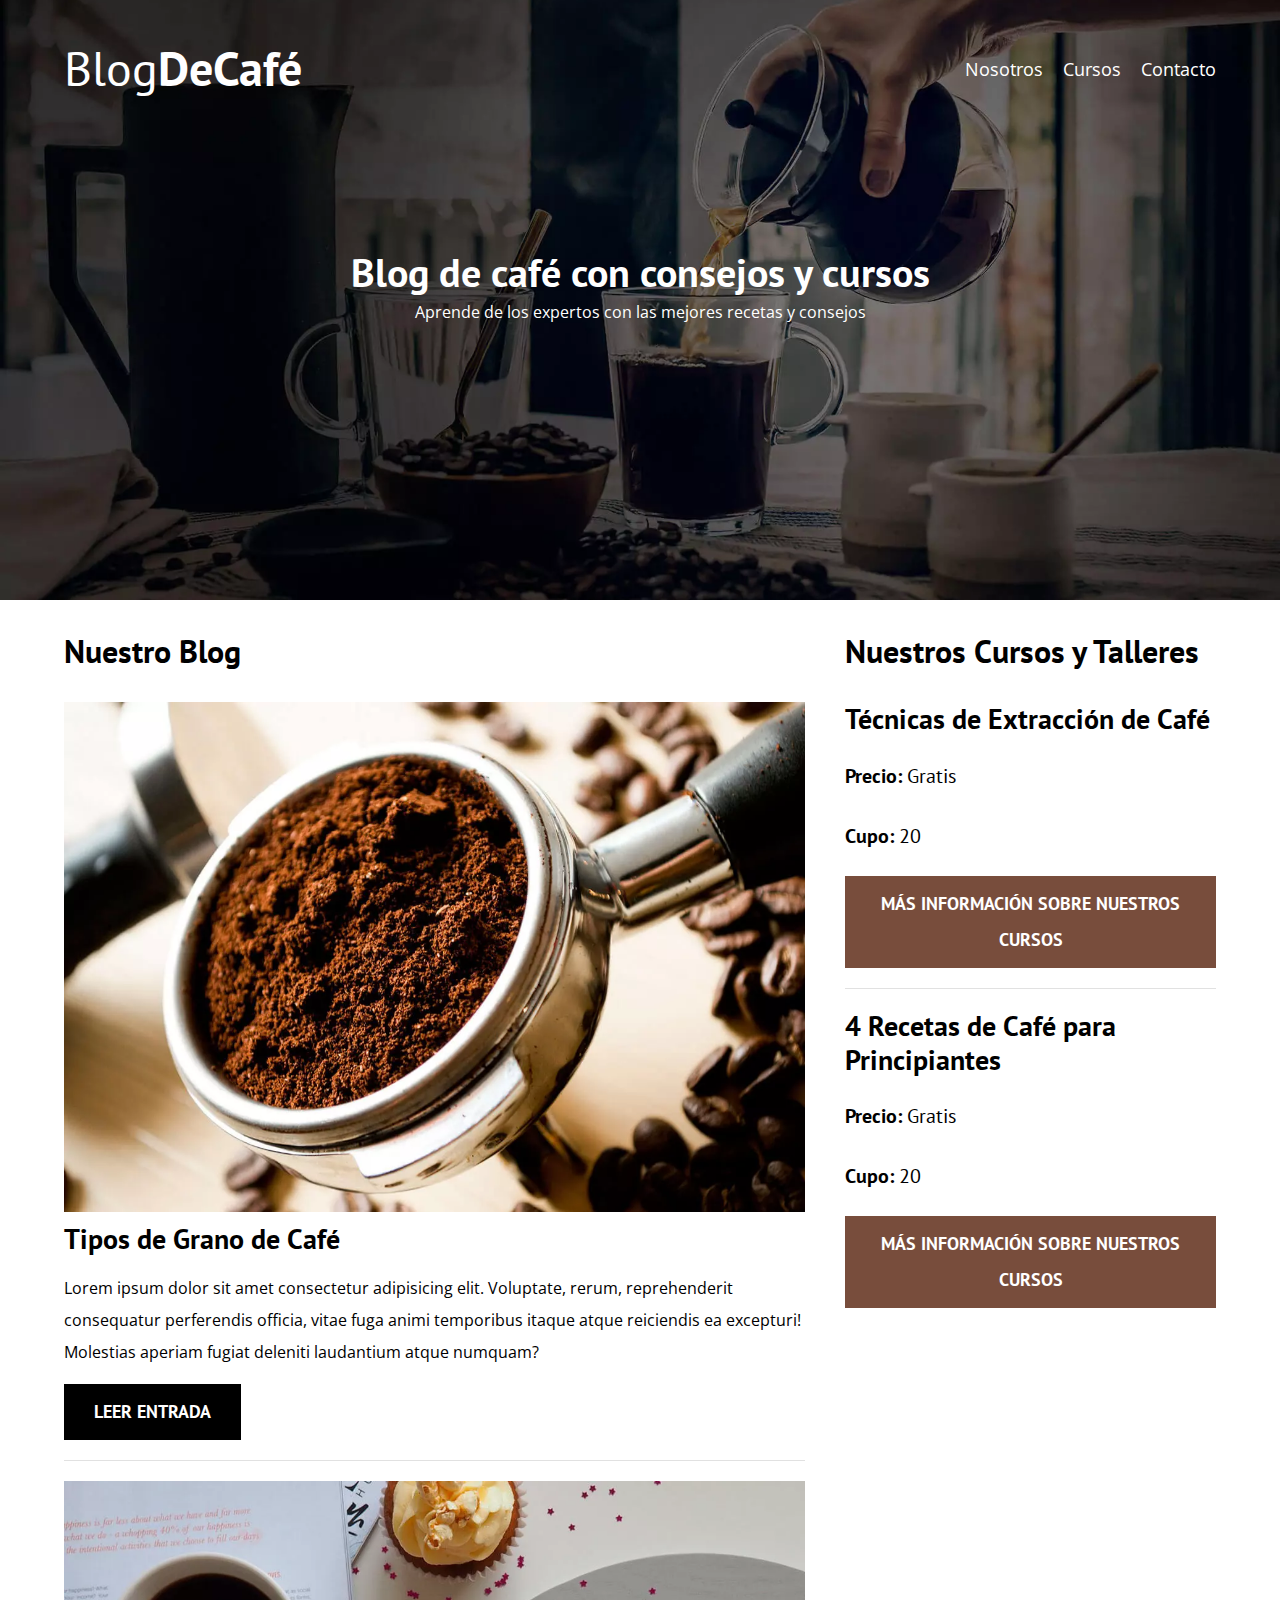
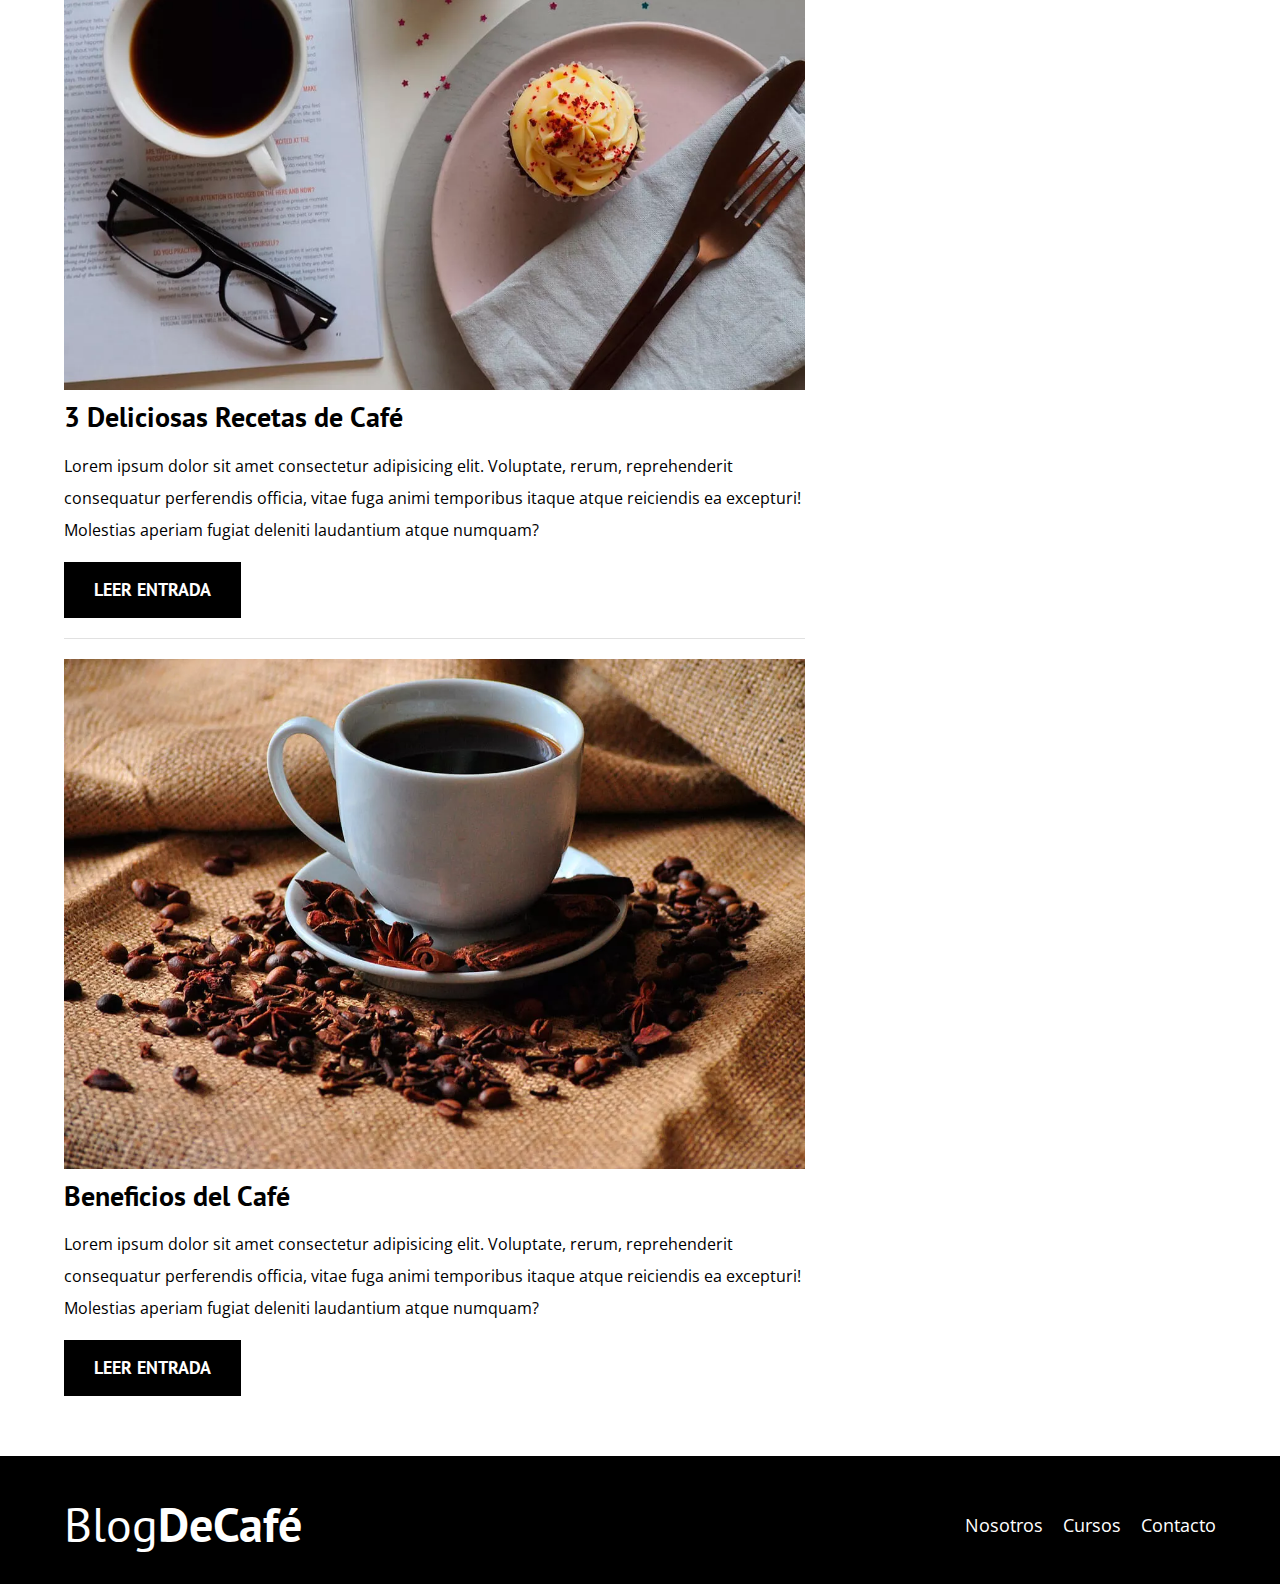
<file: JavaScript - DOM - Eventos -/index.html>
<!DOCTYPE html>
<html lang="en">
<head>
    <meta charset="UTF-8">
    <meta name="viewport" content="width=device-width, initial-scale=1.0">
    <title>BlogDeCafé</title>
    <link rel="shortcut icon" href="#">
    <meta name="description" content="Página web de blog de café">

    <!-- Prefetch -->
    <link rel="prefetch" href="nosotros.html" as="document">

    <!-- Preload -->
    <link rel="preload" href="css/normalize.css" as="style">
    <link rel="stylesheet" href="css/normalize.css">

    <link rel="preload" href="https://fonts.googleapis.com/css2?family=Open+Sans&family=PT+Sans:wght@400;700&display=swap"  crossorigin="crossorigin" as="font">
    <link href="https://fonts.googleapis.com/css2?family=Open+Sans&family=PT+Sans:wght@400;700&display=swap" rel="stylesheet">
    
    <link rel="preload" href="css/style.css" as="style">
    <link rel="stylesheet" href="css/style.css">
</head>
<body>

    <header class="header">

        <div class="contenedor">
            <div class="barra">
                <a class="logo" href="index.html">
                    <h1 class="logo__nombre no-margin centrar-texto">Blog<span class="logo__bold">DeCafé</span></h1>
                </a>

                <nav class="navegacion">
                    <a href="nosotros.html" class="navegacion__enlace">Nosotros</a>
                    <a href="cursos.html" class="navegacion__enlace">Cursos</a>
                    <a href="contacto.html" class="navegacion__enlace">Contacto</a>
                </nav>
            </div>
        </div>

        <div class="header__texto">
            <h2 class="no-margin">Blog de café con consejos y cursos</h2>
            <p class="no-margin">Aprende de los expertos con las mejores recetas y consejos</p>
        </div>
    </header>

    <div class="contenedor contenido-principal">
        <main class="blog">
            <h3>Nuestro Blog</h3>

            <article class="entrada">
                <div class="entrada__imagen">
                    <picture>
                        <source loading="lazy"  srcset="img/blog1.webp" type="image/webp">
                        <img loading="lazy" src="img/blog1.jpg" alt="imagen blog"> 
                    </picture>
                </div>

                <div class="entrada__contenido">
                    <h4 class="no-margin">Tipos de Grano de Café</h4>
                    <p>Lorem ipsum dolor sit amet consectetur adipisicing elit. Voluptate, rerum, reprehenderit consequatur perferendis officia, vitae fuga animi temporibus itaque atque reiciendis ea excepturi! Molestias aperiam fugiat deleniti laudantium atque numquam?</p>
                    <a href="entrada.html" class="boton boton--primario">Leer Entrada</a>
                </div>
            </article>

            <article class="entrada">
                <div class="entrada__imagen">
                    <picture>
                        <source loading="lazy"  srcset="img/blog2.webp" type="image/webp">
                        <img loading="lazy" src="img/blog2.jpg" alt="imagen blog"> 
                    </picture>
                </div>

                <div class="entrada__contenido">
                    <h4 class="no-margin">3 Deliciosas Recetas de Café</h4>
                    <p>Lorem ipsum dolor sit amet consectetur adipisicing elit. Voluptate, rerum, reprehenderit consequatur perferendis officia, vitae fuga animi temporibus itaque atque reiciendis ea excepturi! Molestias aperiam fugiat deleniti laudantium atque numquam?</p>
                    <a href="entrada.html" class="boton boton--primario">Leer Entrada</a>
                </div>
            </article>

            <article class="entrada">
                <div class="entrada__imagen">
                    <picture>
                        <source loading="lazy"  srcset="img/blog3.webp" type="image/webp">
                        <img loading="lazy" src="img/blog3.jpg" alt="imagen blog"> 
                    </picture>
                </div>

                <div class="entrada__contenido">
                    <h4 class="no-margin">Beneficios del Café</h4>
                    <p>Lorem ipsum dolor sit amet consectetur adipisicing elit. Voluptate, rerum, reprehenderit consequatur perferendis officia, vitae fuga animi temporibus itaque atque reiciendis ea excepturi! Molestias aperiam fugiat deleniti laudantium atque numquam?</p>
                    <a href="entrada.html" class="boton boton--primario">Leer Entrada</a>
                </div>
            </article>
        </main>
        <aside class="sidebar">
            <h3>Nuestros Cursos y Talleres</h3>

            <ul class="cursos no-padding">
                <li class="widget-curso">
                    <h4 class="no-margin">Técnicas de Extracción de Café</h4>
                    <p class="widget-curso__label">Precio: 
                        <span class="widget-curso__info">Gratis</span>
                    </p>
                    <p class="widget-curso__label">Cupo: 
                        <span class="widget-curso__info">20</span>
                    </p>
                    <a href="entrada.html" class="boton boton--secundario">Más Información sobre nuestros cursos</a>
                </li>

                <li class="widget-curso">
                    <h4 class="no-margin">4 Recetas de Café para Principiantes</h4>
                    <p class="widget-curso__label">Precio: 
                        <span class="widget-curso__info">Gratis</span>
                    </p>
                    <p class="widget-curso__label">Cupo: 
                        <span class="widget-curso__info">20</span>
                    </p>
                    <a href="entrada.html" class="boton boton--secundario">Más Información sobre nuestros cursos</a>
                </li>
            </ul>
        </aside>
    </div>

    <footer class="footer">
        <div class="contenedor">
            <div class="barra">
                <a class="logo" href="index.html">
                    <h1 class="logo__nombre no-margin centrar-texto">Blog<span class="logo__bold">DeCafé</span></h1>
                </a>

                <nav class="navegacion">
                    <a href="nosotros.html" class="navegacion__enlace">Nosotros</a>
                    <a href="cursos.html" class="navegacion__enlace">Cursos</a>
                    <a href="contacto.html" class="navegacion__enlace">Contacto</a>
                </nav>
            </div>
        </div>
    </footer>
    
    <script src="js/modernizr.js"></script>
</body>
</html>
</file>
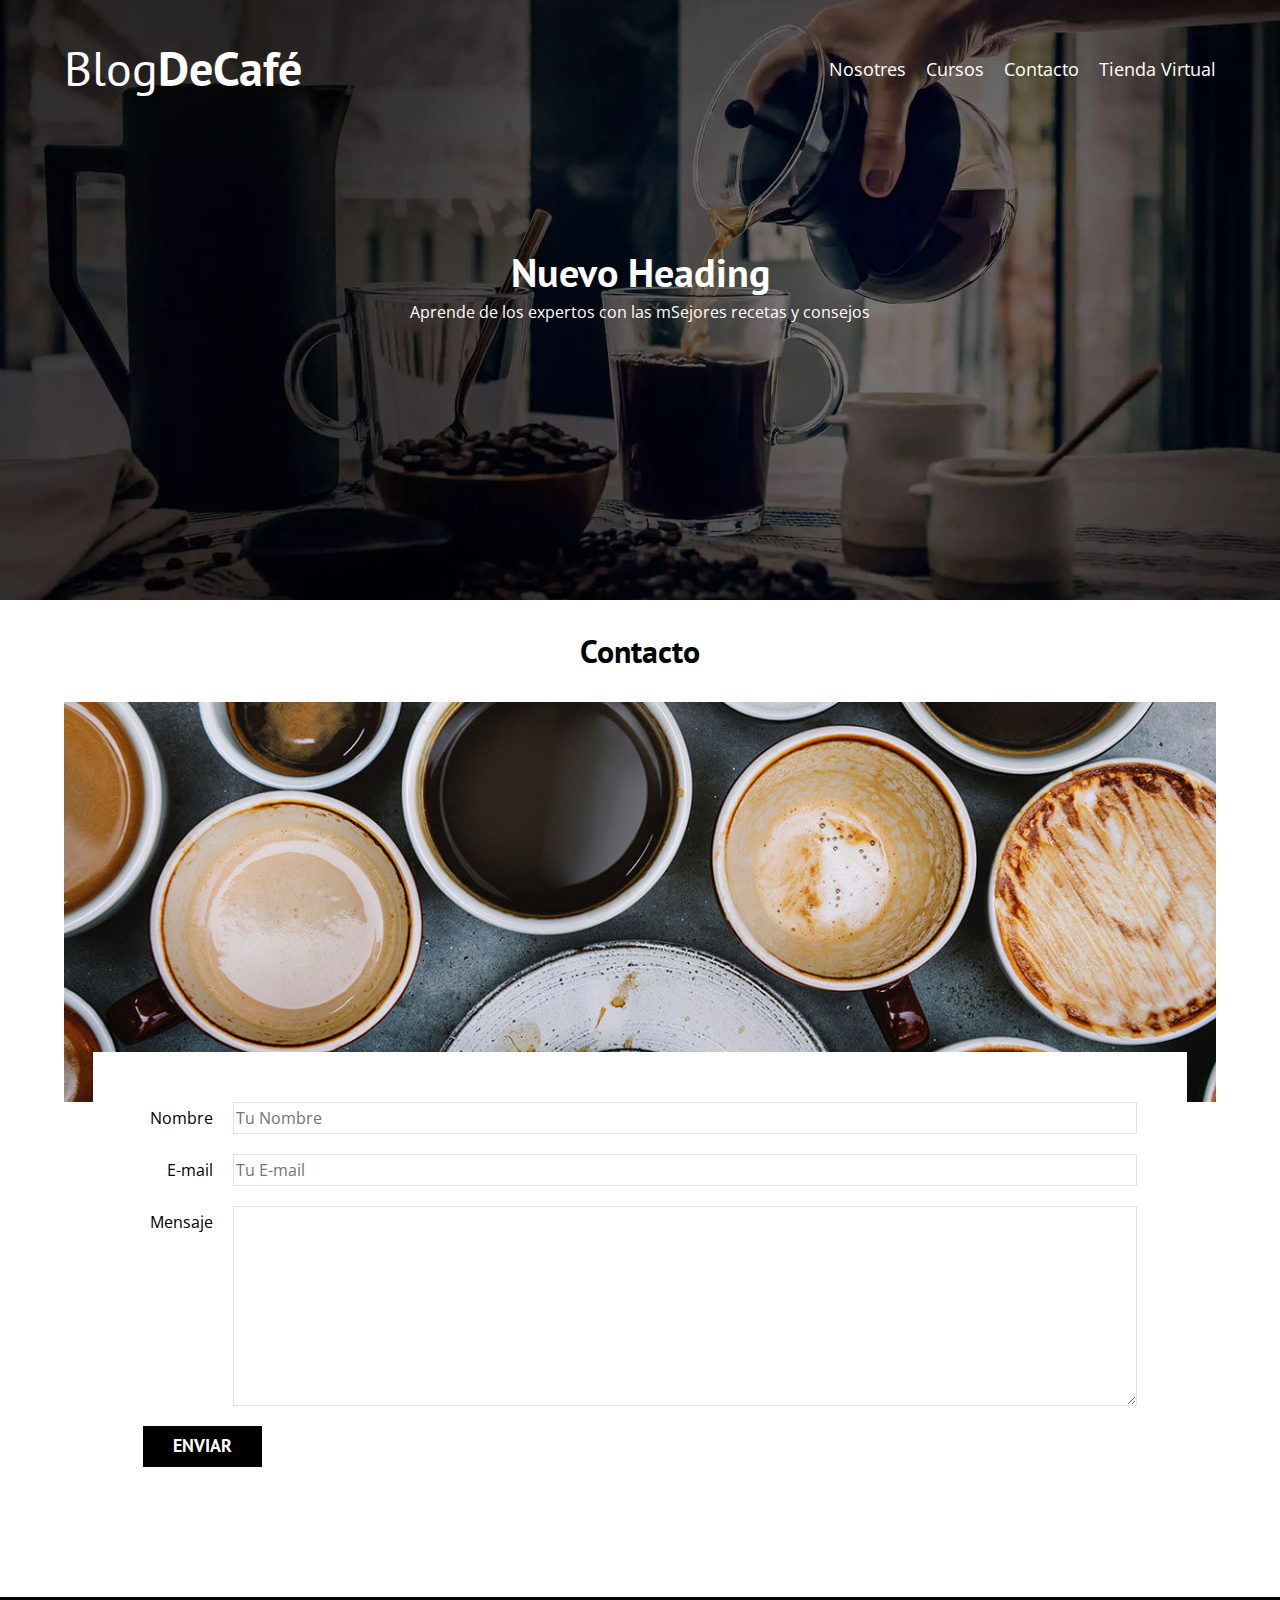
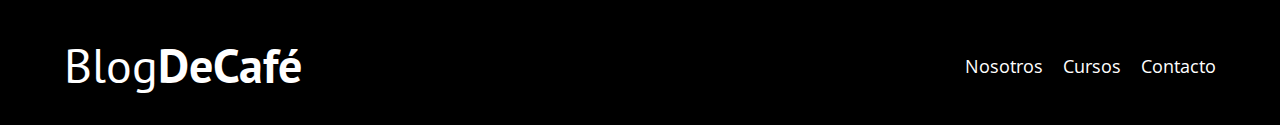
<file: JavaScript - DOM - Eventos -/contacto.html>
<!DOCTYPE html>
<html lang="en">
<head>
    <meta charset="UTF-8">
    <meta name="viewport" content="width=device-width, initial-scale=1.0">
    <title>BlogDeCafé</title>
    <link rel="shortcut icon" href="#">
    <link rel="stylesheet" href="css/normalize.css">
    <link href="https://fonts.googleapis.com/css2?family=Open+Sans&family=PT+Sans:wght@400;700&display=swap" rel="stylesheet">
    <link rel="stylesheet" href="css/style.css">
</head>
<body>

    <header class="header">

        <div class="contenedor">
            <div class="barra">
                <a class="logo" href="index.html">
                    <h1 class="logo__nombre no-margin centrar-texto">Blog<span class="logo__bold">DeCafé</span></h1>
                </a>

                <nav class="navegacion">
                    <a href="nosotros.html" class="navegacion__enlace">Nosotros</a>
                    <a href="cursos.html" class="navegacion__enlace">Cursos</a>
                    <a href="contacto.html" class="navegacion__enlace">Contacto</a>
                </nav>
            </div>
        </div>

        <div class="header__texto">
            <h2 id="heading" class="no-margin">Blog de café con consejos y cursos</h2>
            <p class="no-margin">Aprende de los expertos con las mSejores recetas y consejos</p>
        </div>
    </header>

    <main class="contenedor">
        <h3 class="centrar-texto">Contacto</h3>

        <div class="contacto-bg"></div>

        <form class="formulario">
            <div class="campo">
                <label class="campo__label" for="nombre">Nombre</label>
                <input 
                    class="campo__field"
                    type="text" 
                    placeholder="Tu Nombre" 
                    id="nombre"
                >
            </div>
            <div class="campo">
                <label class="campo__label" for="email">E-mail</label>
                <input 
                    class="campo__field"
                    type="email" 
                    placeholder="Tu E-mail" 
                    id="email"
                >
            </div>
            <div class="campo">
                <label class="campo__label" for="mensaje">Mensaje</label>
                <textarea 
                    class="campo__field campo__field--textarea"
                    id="mensaje"
                ></textarea>
            </div>

            <div class="campo">
                <input type="submit" value="Enviar" class="boton boton--primario">
            </div>
        </form>

        
    </main>

    <footer class="footer">
        <div class="contenedor">
            <div class="barra">
                <a class="logo" href="index.html">
                    <h1 class="logo__nombre no-margin centrar-texto">Blog<span class="logo__bold">DeCafé</span></h1>
                </a>

                <nav class="navegacion">
                    <a href="nosotros.html" class="navegacion__enlace">Nosotros</a>
                    <a href="cursos.html" class="navegacion__enlace">Cursos</a>
                    <a href="contacto.html" class="navegacion__enlace">Contacto</a>
                </nav>
            </div>
        </div>
    </footer>
    <script src="js/modernizr.js"></script>
    <script src="js/scripts.js"></script>
</body>
</html>
</file>
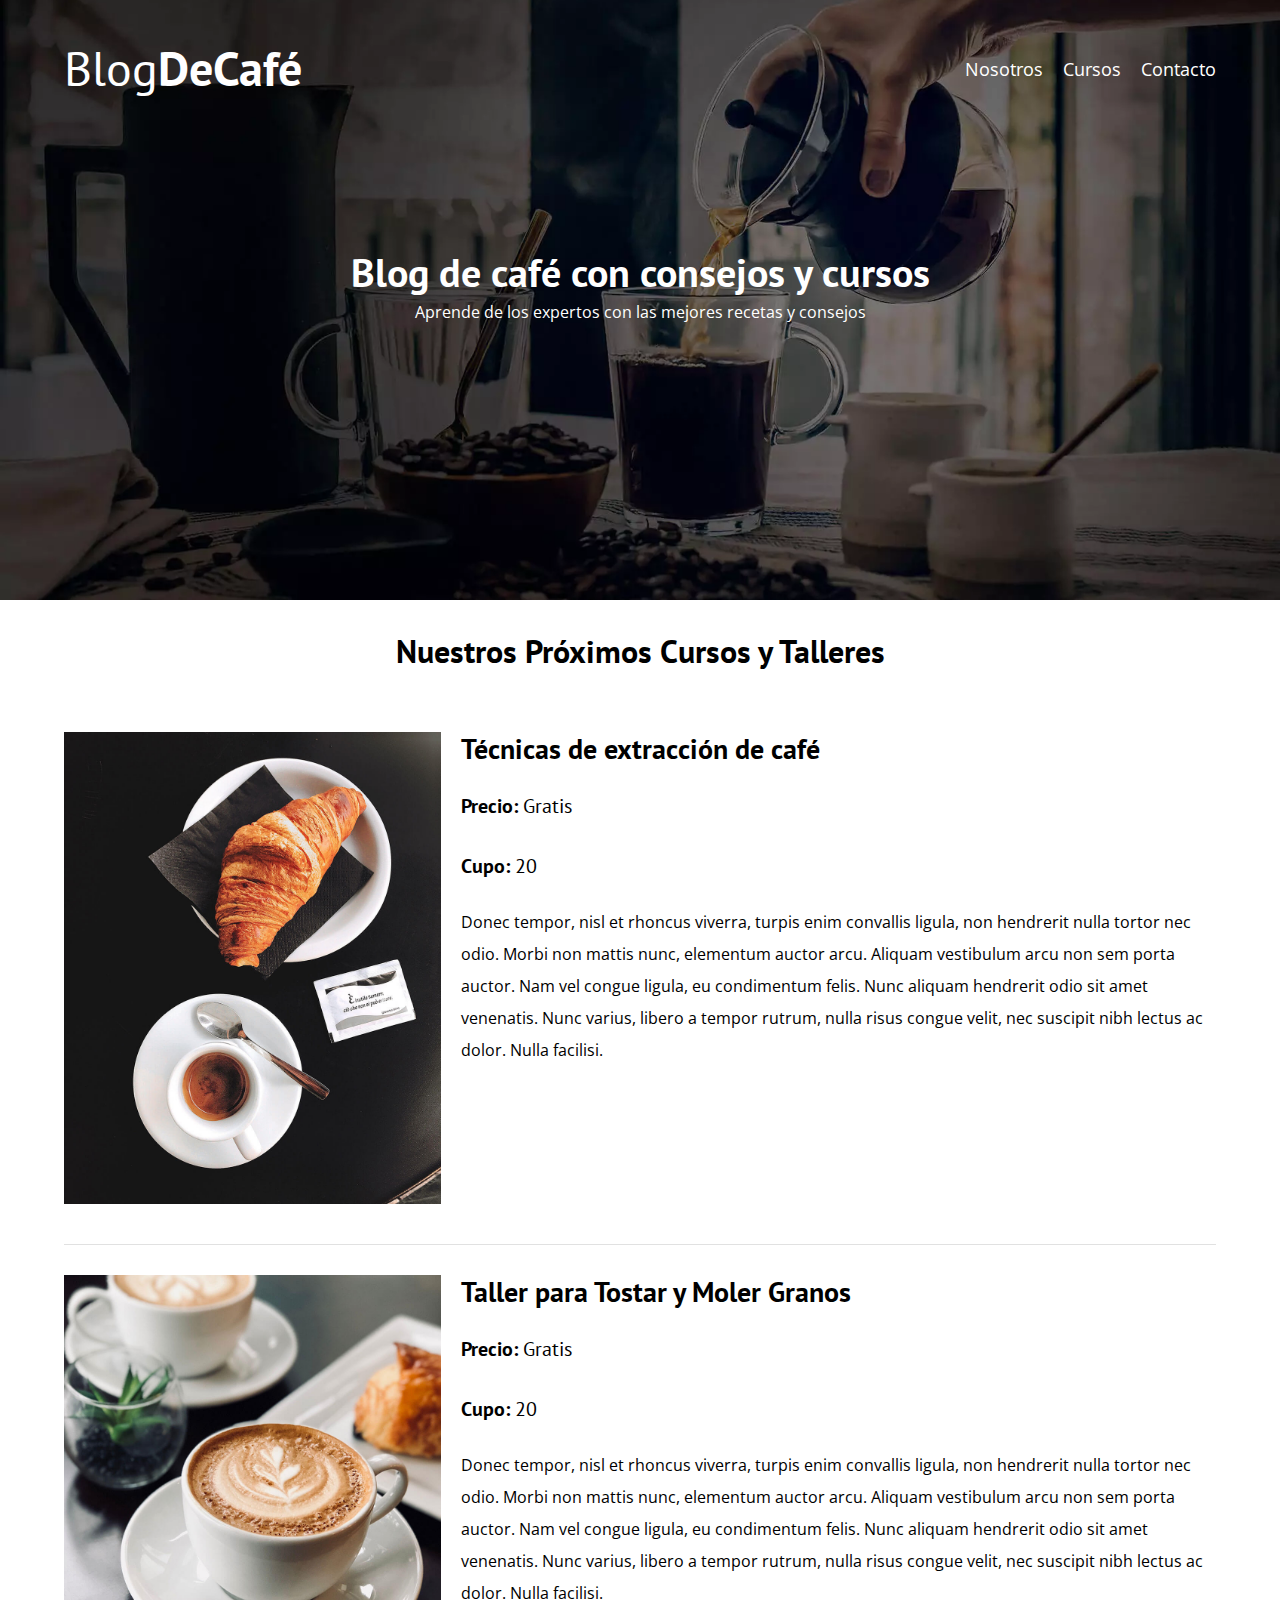
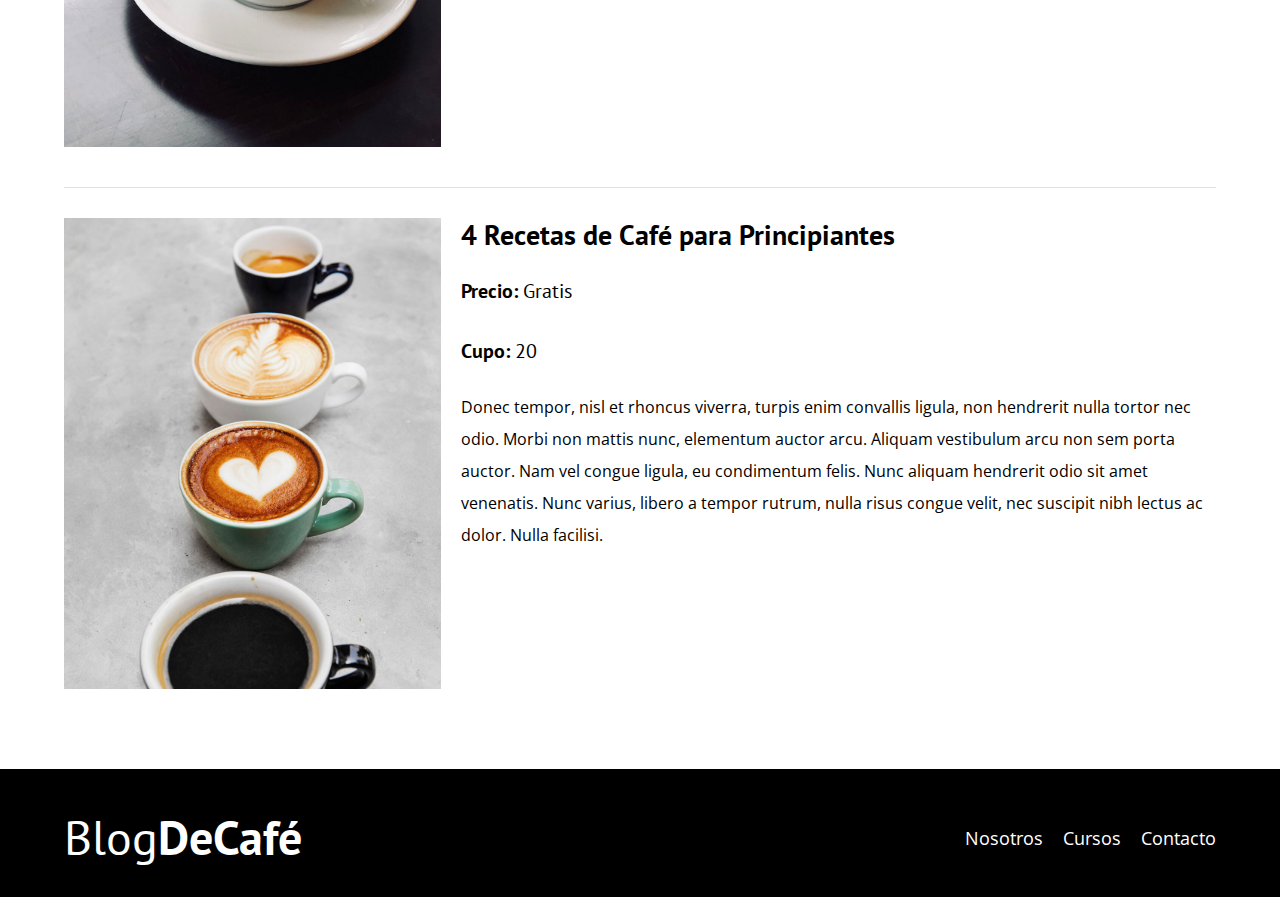
<file: JavaScript - DOM - Eventos -/cursos.html>
<!DOCTYPE html>
<html lang="en">
<head>
    <meta charset="UTF-8">
    <meta name="viewport" content="width=device-width, initial-scale=1.0">
    <title>BlogDeCafé</title>
    <link rel="shortcut icon" href="#">
    <link rel="stylesheet" href="css/normalize.css">
    <link href="https://fonts.googleapis.com/css2?family=Open+Sans&family=PT+Sans:wght@400;700&display=swap" rel="stylesheet">
    <link rel="stylesheet" href="css/style.css">
</head>
<body>

    <header class="header">

        <div class="contenedor">
            <div class="barra">
                <a class="logo" href="index.html">
                    <h1 class="logo__nombre no-margin centrar-texto">Blog<span class="logo__bold">DeCafé</span></h1>
                </a>

                <nav class="navegacion">
                    <a href="nosotros.html" class="navegacion__enlace">Nosotros</a>
                    <a href="cursos.html" class="navegacion__enlace">Cursos</a>
                    <a href="contacto.html" class="navegacion__enlace">Contacto</a>
                </nav>
            </div>
        </div>

        <div class="header__texto">
            <h2 class="no-margin">Blog de café con consejos y cursos</h2>
            <p class="no-margin">Aprende de los expertos con las mejores recetas y consejos</p>
        </div>
    </header>

    <main class="contenedor">
        <h3 class="centrar-texto">Nuestros Próximos Cursos y Talleres</h3>

        <div class="curso">
            <div class="curso__imagen">
                <img src="img/curso1.jpg" alt="Imagen del curso">
            </div>
            <div class="curso__informacion">
                <h4 class="no-margin">Técnicas de extracción de café</h4>
                <p class="curso__label">Precio: 
                    <span class="curso__info">Gratis</span>
                </p>
                <p class="curso__label">Cupo: 
                    <span class="curso__info">20</span>
                </p>
                <p class="curso__descripcion">
                    Donec tempor, nisl et rhoncus viverra, turpis enim convallis ligula, non hendrerit nulla tortor nec odio. Morbi non mattis nunc, elementum auctor arcu. Aliquam vestibulum arcu non sem porta auctor. Nam vel congue ligula, eu condimentum felis. Nunc aliquam hendrerit odio sit amet venenatis. Nunc varius, libero a tempor rutrum, nulla risus congue velit, nec suscipit nibh lectus ac dolor. Nulla facilisi.
                </p>
            </div> <!--.curso-informacion-->
        </div> <!--.curso -->

        <div class="curso">
            <div class="curso__imagen">
                <img src="img/curso2.jpg" alt="Imagen del curso">
            </div>
            <div class="curso__informacion">
                <h4 class="no-margin">Taller para Tostar y Moler Granos</h4>
                <p class="curso__label">Precio: 
                    <span class="curso__info">Gratis</span>
                </p>
                <p class="curso__label">Cupo: 
                    <span class="curso__info">20</span>
                </p>
                <p class="curso__descripcion">
                    Donec tempor, nisl et rhoncus viverra, turpis enim convallis ligula, non hendrerit nulla tortor nec odio. Morbi non mattis nunc, elementum auctor arcu. Aliquam vestibulum arcu non sem porta auctor. Nam vel congue ligula, eu condimentum felis. Nunc aliquam hendrerit odio sit amet venenatis. Nunc varius, libero a tempor rutrum, nulla risus congue velit, nec suscipit nibh lectus ac dolor. Nulla facilisi.
                </p>
            </div> <!--.curso-informacion-->
        </div> <!--.curso -->

        <div class="curso">
            <div class="curso__imagen">
                <img src="img/curso3.jpg" alt="Imagen del curso">
            </div>
            <div class="curso__informacion">
                <h4 class="no-margin">4 Recetas de Café para Principiantes</h4>
                <p class="curso__label">Precio: 
                    <span class="curso__info">Gratis</span>
                </p>
                <p class="curso__label">Cupo: 
                    <span class="curso__info">20</span>
                </p>
                <p class="curso__descripcion">
                    Donec tempor, nisl et rhoncus viverra, turpis enim convallis ligula, non hendrerit nulla tortor nec odio. Morbi non mattis nunc, elementum auctor arcu. Aliquam vestibulum arcu non sem porta auctor. Nam vel congue ligula, eu condimentum felis. Nunc aliquam hendrerit odio sit amet venenatis. Nunc varius, libero a tempor rutrum, nulla risus congue velit, nec suscipit nibh lectus ac dolor. Nulla facilisi.
                </p>
            </div> <!--.curso-informacion-->
        </div> <!--.curso -->

        
    </main>

    <footer class="footer">
        <div class="contenedor">
            <div class="barra">
                <a class="logo" href="index.html">
                    <h1 class="logo__nombre no-margin centrar-texto">Blog<span class="logo__bold">DeCafé</span></h1>
                </a>

                <nav class="navegacion">
                    <a href="nosotros.html" class="navegacion__enlace">Nosotros</a>
                    <a href="cursos.html" class="navegacion__enlace">Cursos</a>
                    <a href="contacto.html" class="navegacion__enlace">Contacto</a>
                </nav>
            </div>
        </div>
    </footer>
    <script src="js/modernizr.js"></script>
</body>
</html>
</file>
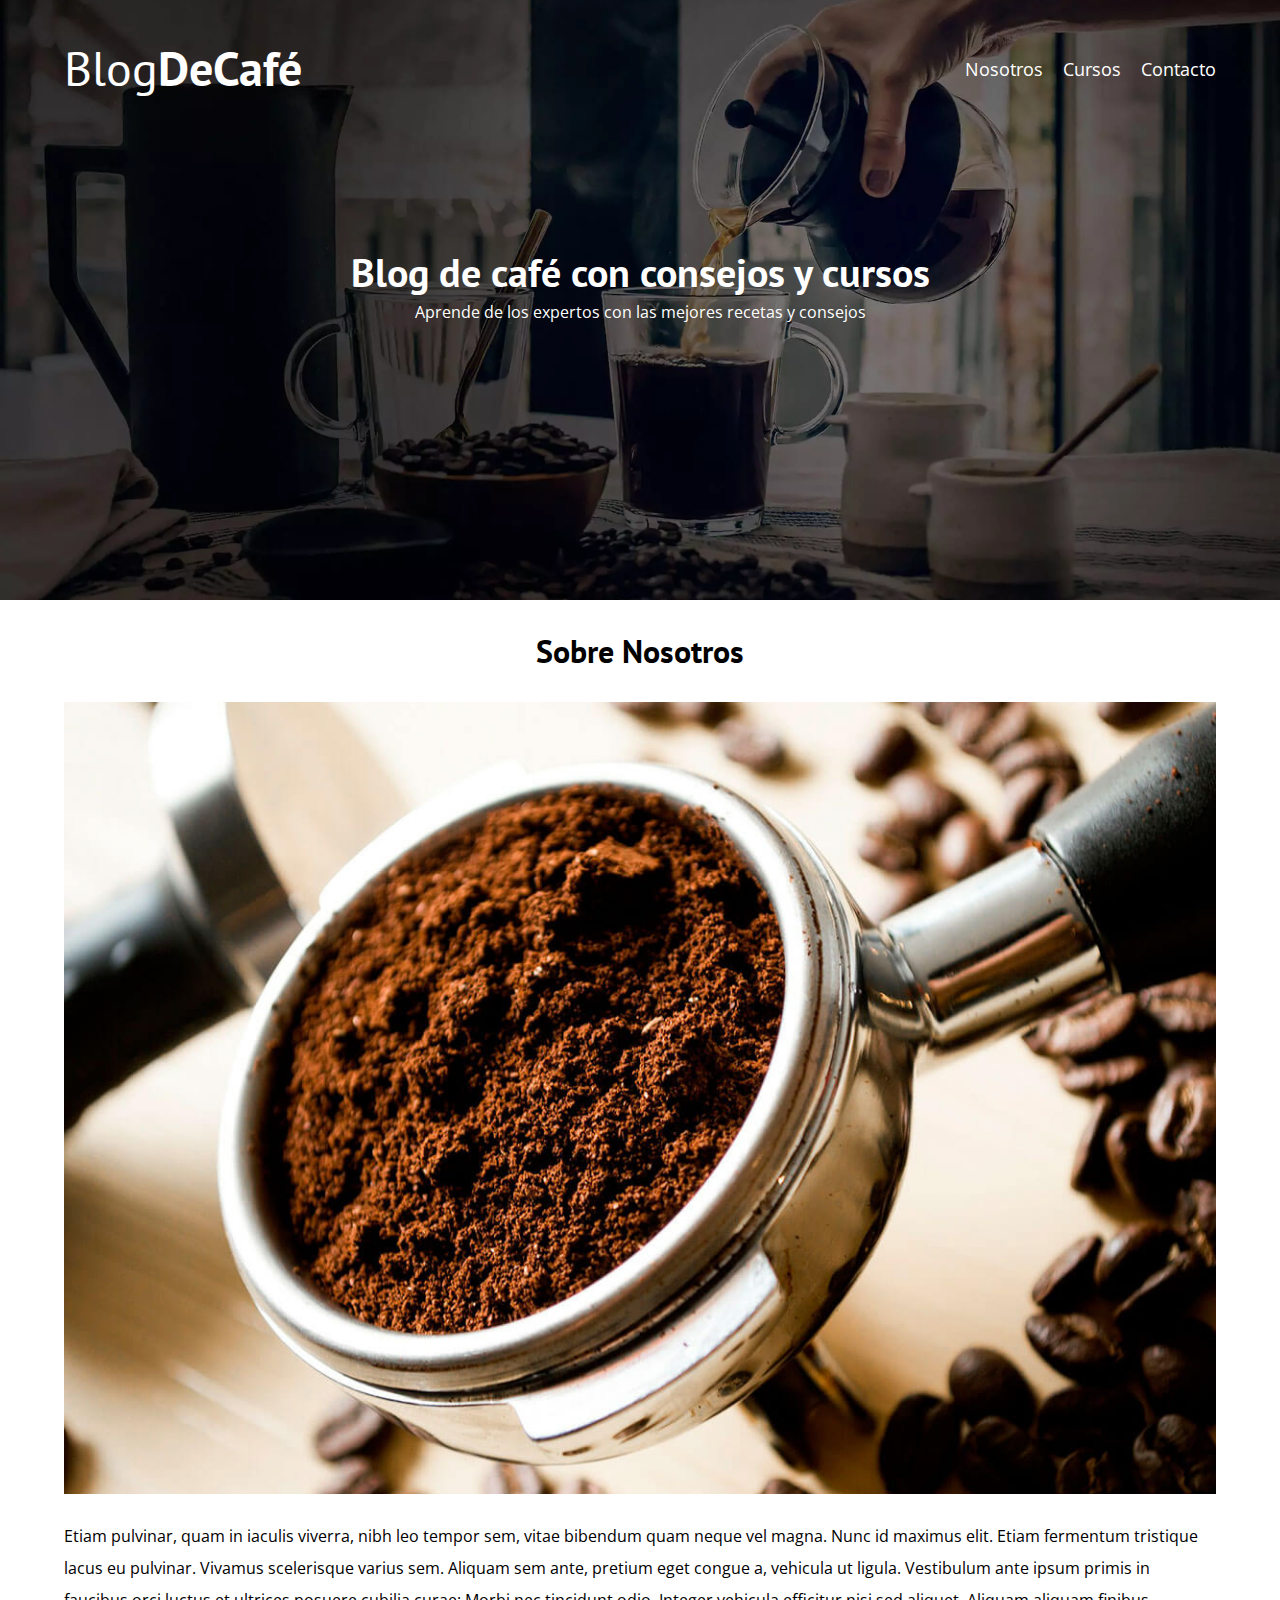
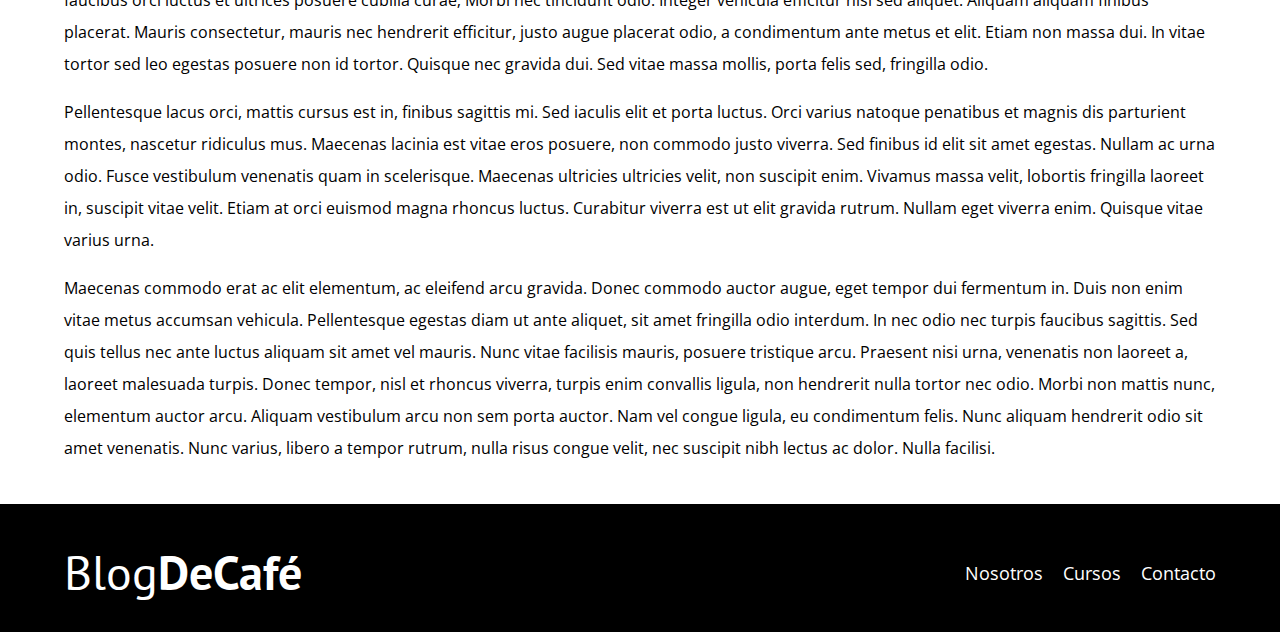
<file: JavaScript - DOM - Eventos -/entrada.html>
<!DOCTYPE html>
<html lang="en">
<head>
    <meta charset="UTF-8">
    <meta name="viewport" content="width=device-width, initial-scale=1.0">
    <title>BlogDeCafé</title>
    <link rel="shortcut icon" href="#">
    <link rel="stylesheet" href="css/normalize.css">
    <link href="https://fonts.googleapis.com/css2?family=Open+Sans&family=PT+Sans:wght@400;700&display=swap" rel="stylesheet">
    <link rel="stylesheet" href="css/style.css">
</head>
<body>

    <header class="header">

        <div class="contenedor">
            <div class="barra">
                <a class="logo" href="index.html">
                    <h1 class="logo__nombre no-margin centrar-texto">Blog<span class="logo__bold">DeCafé</span></h1>
                </a>

                <nav class="navegacion">
                    <a href="nosotros.html" class="navegacion__enlace">Nosotros</a>
                    <a href="cursos.html" class="navegacion__enlace">Cursos</a>
                    <a href="contacto.html" class="navegacion__enlace">Contacto</a>
                </nav>
            </div>
        </div>

        <div class="header__texto">
            <h2 class="no-margin">Blog de café con consejos y cursos</h2>
            <p class="no-margin">Aprende de los expertos con las mejores recetas y consejos</p>
        </div>
    </header>

    <main class="contenedor">
        <h3 class="centrar-texto">Sobre Nosotros</h3>

        <img src="img/blog1.jpg" alt="imagen del blog">

        <p>Etiam pulvinar, quam in iaculis viverra, nibh leo tempor sem, vitae bibendum quam neque vel magna. Nunc id maximus elit. Etiam fermentum tristique lacus eu pulvinar. Vivamus scelerisque varius sem. Aliquam sem ante, pretium eget congue a, vehicula ut ligula. Vestibulum ante ipsum primis in faucibus orci luctus et ultrices posuere cubilia curae; Morbi nec tincidunt odio. Integer vehicula efficitur nisi sed aliquet. Aliquam aliquam finibus placerat. Mauris consectetur, mauris nec hendrerit efficitur, justo augue placerat odio, a condimentum ante metus et elit. Etiam non massa dui. In vitae tortor sed leo egestas posuere non id tortor. Quisque nec gravida dui. Sed vitae massa mollis, porta felis sed, fringilla odio.</p>

        <p> Pellentesque lacus orci, mattis cursus est in, finibus sagittis mi. Sed iaculis elit et porta luctus. Orci varius natoque penatibus et magnis dis parturient montes, nascetur ridiculus mus. Maecenas lacinia est vitae eros posuere, non commodo justo viverra. Sed finibus id elit sit amet egestas. Nullam ac urna odio. Fusce vestibulum venenatis quam in scelerisque. Maecenas ultricies ultricies velit, non suscipit enim. Vivamus massa velit, lobortis fringilla laoreet in, suscipit vitae velit. Etiam at orci euismod magna rhoncus luctus. Curabitur viverra est ut elit gravida rutrum. Nullam eget viverra enim. Quisque vitae varius urna.</p>

        <p>Maecenas commodo erat ac elit elementum, ac eleifend arcu gravida. Donec commodo auctor augue, eget tempor dui fermentum in. Duis non enim vitae metus accumsan vehicula. Pellentesque egestas diam ut ante aliquet, sit amet fringilla odio interdum. In nec odio nec turpis faucibus sagittis. Sed quis tellus nec ante luctus aliquam sit amet vel mauris. Nunc vitae facilisis mauris, posuere tristique arcu. Praesent nisi urna, venenatis non laoreet a, laoreet malesuada turpis. Donec tempor, nisl et rhoncus viverra, turpis enim convallis ligula, non hendrerit nulla tortor nec odio. Morbi non mattis nunc, elementum auctor arcu. Aliquam vestibulum arcu non sem porta auctor. Nam vel congue ligula, eu condimentum felis. Nunc aliquam hendrerit odio sit amet venenatis. Nunc varius, libero a tempor rutrum, nulla risus congue velit, nec suscipit nibh lectus ac dolor. Nulla facilisi.</p>
    </main>

    <footer class="footer">
        <div class="contenedor">
            <div class="barra">
                <a class="logo" href="index.html">
                    <h1 class="logo__nombre no-margin centrar-texto">Blog<span class="logo__bold">DeCafé</span></h1>
                </a>

                <nav class="navegacion">
                    <a href="nosotros.html" class="navegacion__enlace">Nosotros</a>
                    <a href="cursos.html" class="navegacion__enlace">Cursos</a>
                    <a href="contacto.html" class="navegacion__enlace">Contacto</a>
                </nav>
            </div>
        </div>
    </footer>
    <script src="js/modernizr.js"></script>
</body>
</html>
</file>
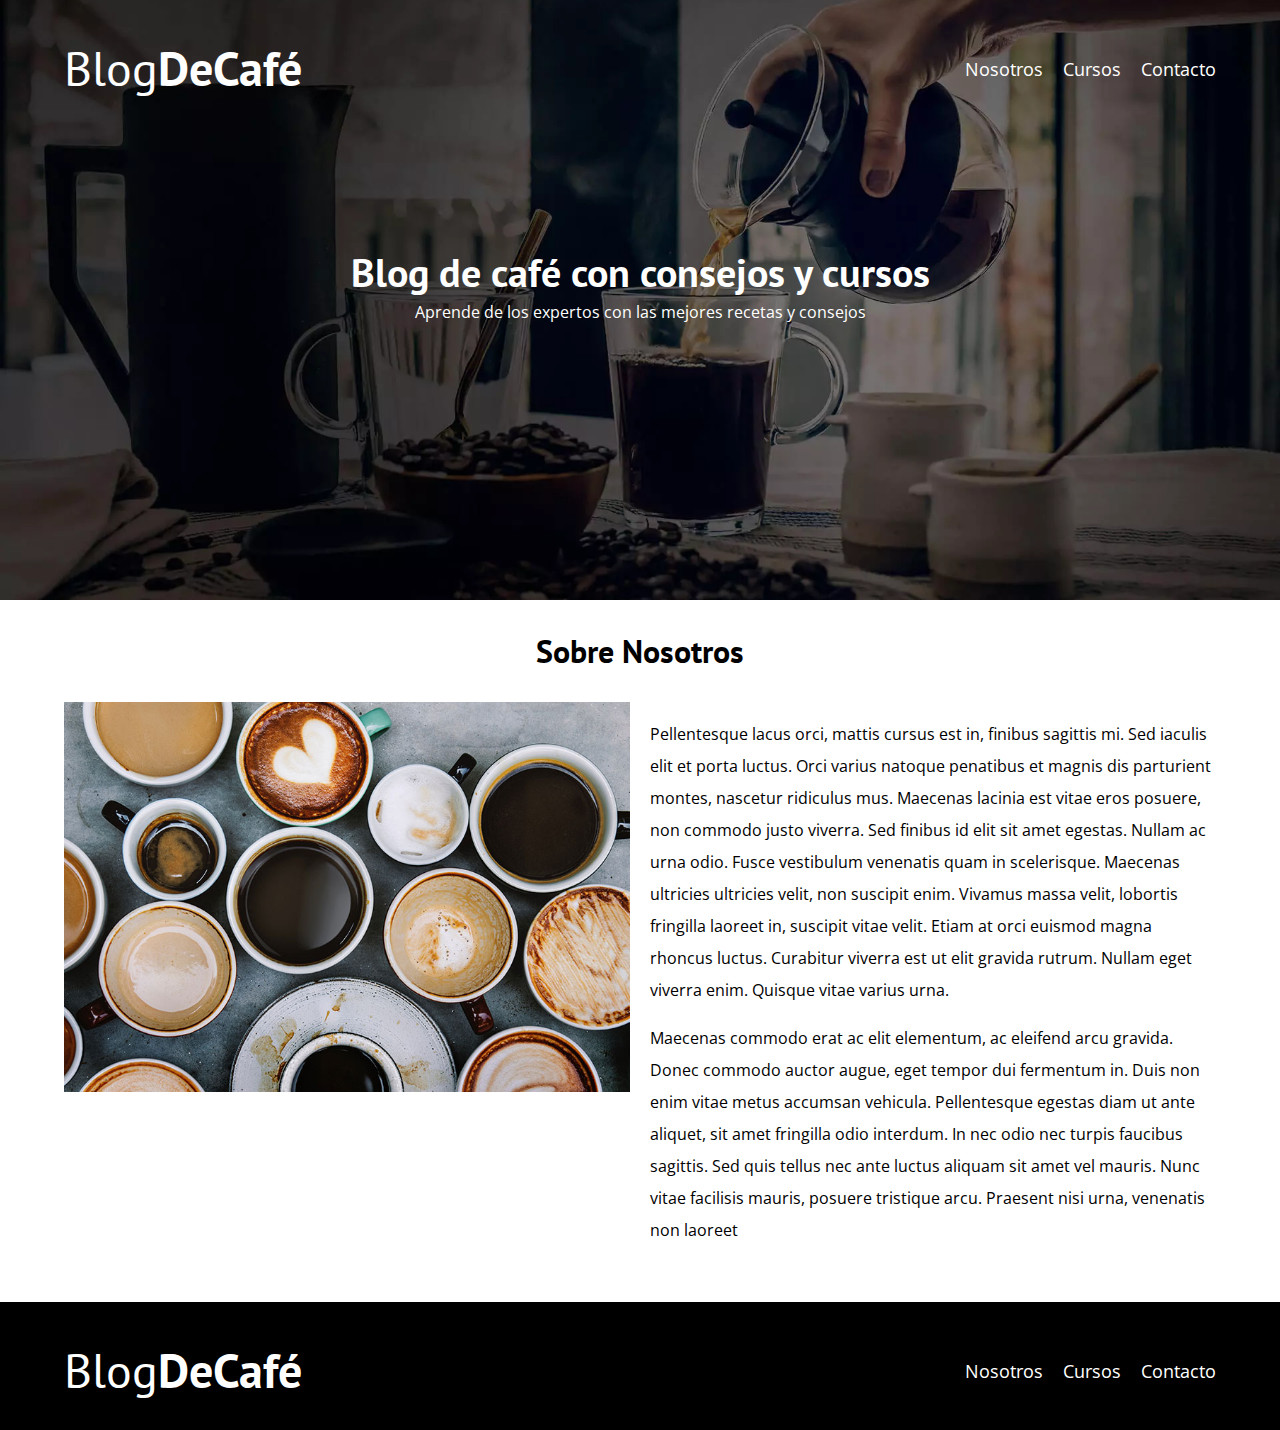
<file: JavaScript - DOM - Eventos -/nosotros.html>
<!DOCTYPE html>
<html lang="en">
<head>
    <meta charset="UTF-8">
    <meta name="viewport" content="width=device-width, initial-scale=1.0">
    <title>BlogDeCafé</title>
    <link rel="shortcut icon" href="#">
    <link rel="stylesheet" href="css/normalize.css">
    <link href="https://fonts.googleapis.com/css2?family=Open+Sans&family=PT+Sans:wght@400;700&display=swap" rel="stylesheet">
    <link rel="stylesheet" href="css/style.css">
</head>
<body>

    <header class="header">

        <div class="contenedor">
            <div class="barra">
                <a class="logo" href="index.html">
                    <h1 class="logo__nombre no-margin centrar-texto">Blog<span class="logo__bold">DeCafé</span></h1>
                </a>

                <nav class="navegacion">
                    <a href="nosotros.html" class="navegacion__enlace">Nosotros</a>
                    <a href="cursos.html" class="navegacion__enlace">Cursos</a>
                    <a href="contacto.html" class="navegacion__enlace">Contacto</a>
                </nav>
            </div>
        </div>

        <div class="header__texto">
            <h2 class="no-margin">Blog de café con consejos y cursos</h2>
            <p class="no-margin">Aprende de los expertos con las mejores recetas y consejos</p>
        </div>
    </header>

    <main class="contenedor">
        <h3 class="centrar-texto">Sobre Nosotros</h3>

        <div class="sobre-nosotros">
            <div class="sobre-nosotros__imagen">
                <img src="img/nosotros.jpg" alt="imagen nosotros">
            </div>

            <div class="sobre-nosotros__texto">
                <p>Pellentesque lacus orci, mattis cursus est in, finibus sagittis mi. Sed iaculis elit et porta luctus. Orci varius natoque penatibus et magnis dis parturient montes, nascetur ridiculus mus. Maecenas lacinia est vitae eros posuere, non commodo justo viverra. Sed finibus id elit sit amet egestas. Nullam ac urna odio. Fusce vestibulum venenatis quam in scelerisque. Maecenas ultricies ultricies velit, non suscipit enim. Vivamus massa velit, lobortis fringilla laoreet in, suscipit vitae velit. Etiam at orci euismod magna rhoncus luctus. Curabitur viverra est ut elit gravida rutrum. Nullam eget viverra enim. Quisque vitae varius urna.</p>

                <p>Maecenas commodo erat ac elit elementum, ac eleifend arcu gravida. Donec commodo auctor augue, eget tempor dui fermentum in. Duis non enim vitae metus accumsan vehicula. Pellentesque egestas diam ut ante aliquet, sit amet fringilla odio interdum. In nec odio nec turpis faucibus sagittis. Sed quis tellus nec ante luctus aliquam sit amet vel mauris. Nunc vitae facilisis mauris, posuere tristique arcu. Praesent nisi urna, venenatis non laoreet</p>
            </div>
        </div>
    </main>

    <footer class="footer">
        <div class="contenedor">
            <div class="barra">
                <a class="logo" href="index.html">
                    <h1 class="logo__nombre no-margin centrar-texto">Blog<span class="logo__bold">DeCafé</span></h1>
                </a>

                <nav class="navegacion">
                    <a href="nosotros.html" class="navegacion__enlace">Nosotros</a>
                    <a href="cursos.html" class="navegacion__enlace">Cursos</a>
                    <a href="contacto.html" class="navegacion__enlace">Contacto</a>
                </nav>
            </div>
        </div>
    </footer>
    
    <script src="js/modernizr.js"></script>
</body>
</html>
</file>
<file: JavaScript - DOM - Eventos -/css/style.css>
:root {
    --fuenteHeading: 'PT Sans', sans-serif;
    --fuenteParrafos: 'Open Sans', sans-serif;

    --primario: #784D3C;
    --gris: #e1e1e1;
    --blanco: #ffffff;
    --negro: #000000;
}
html {
    box-sizing: border-box;
    font-size: 62.5%; /* 1 rem = 10px */    
}
*, *:before, *:after {
    box-sizing: inherit;
}
body {
    font-family: var(--fuenteParrafos);
    font-size: 1.6rem;
    line-height: 2;
}

/** Globales **/
.contenedor {
    width: min(90%, 120rem);
    margin: 0 auto;
}
a {
    text-decoration: none;
}
h1, h2, h3, h4 {
    font-family: var(--fuenteHeading);
    line-height: 1.2;
}
h1 {
    font-size: 4.8rem;
}
h2 {
    font-size: 4rem;
}
h3 {
    font-size: 3.2rem;
}
h4 {
    font-size: 2.8rem;
}
img {
    max-width: 100%;
}
/** Utilidades **/
.no-margin {
    margin: 0;
}
.no-padding {
    padding: 0;
}
.centrar-texto {
    text-align: center;
}

/** Header **/
.webp .header {
    background-image: url(../img/banner.webp);
}
.no-webp .header {
    background-image: url(../img/banner.jpg);
}
.header {
    height: 60rem;
    background-size: cover;
    background-repeat: no-repeat;
    background-position: center center;
}
.header__texto {
   text-align: center;
   color: var(--blanco);
   margin-top: 5rem;
}
@media (min-width: 768px) {
    .header__texto {
        margin-top: 15rem;
    }
}
.barra {
    padding-top: 4rem;
}

@media (min-width: 768px) {
    .barra {
        display: flex;
        justify-content: space-between;
        align-items: center;
    }
}
.logo {
    color: var(--blanco);
    
}
.logo__nombre {
    font-weight: 400;
}
.logo__bold {
    font-weight: 700;
}
@media (min-width: 768px) {
    .navegacion {
        display: flex;
        gap: 2rem;
    }
}
.navegacion__enlace {
    display: block;
    text-align: center;
    font-size: 1.8rem;
    color: var(--blanco);
}

@media (min-width: 768px) {
    .contenido-principal {
        display: grid;
        grid-template-columns: 2fr 1fr;
        column-gap: 4rem;
    }
}

.entrada {
    border-bottom: 1px solid var(--gris);
    margin-bottom: 2rem;
}
.entrada:last-of-type {
    border: none;
    margin-bottom: 0;
}
.boton {
    display: block;
    font-family: var(--fuenteHeading);
    color: var(--blanco);
    text-align: center;
    padding: 1rem 3rem;
    font-size: 1.8rem;
    text-transform: uppercase;
    font-weight: 700;
    margin-bottom: 2rem;
    border: none;
}

@media (min-width: 768px) {
    .boton {
        display: inline-block;

    }
}
.boton:hover {
    cursor: pointer;
}
.boton--primario {
    background-color: var(--negro);
}
.boton--secundario {
    background-color: var(--primario);
}

.cursos {
    list-style: none;
}

.widget-curso {
    border-bottom: 1px solid var(--gris);
    margin-bottom: 2rem;
}
.widget-curso:last-of-type {
    border: none;
    margin-bottom: 0;
}
.widget-curso__label {
    font-family: var(--fuenteHeading);
    font-weight: bold;
}
.widget-curso__info {
    font-weight: normal;
}
.widget-curso__label,
.widget-curso__info {
    font-size: 2rem;
}

.footer {
    background-color: var(--negro);
    padding-bottom: 3rem;
    margin-top: 4rem;
}

/** Sobre Nosotros **/
@media (min-width: 768px) {
    .sobre-nosotros {
        display: grid;
        grid-template-columns: repeat(2, 1fr);
        column-gap: 2rem;
    }
}

/** Cursos **/
.curso {
    padding: 3rem 0;
    border-bottom: 1px solid var(--gris);
}
@media (min-width: 768px) {
    .curso {
        display: grid;
        grid-template-columns: 1fr 2fr;
        column-gap: 2rem;
    }
}
.curso:last-of-type {
   border: none;
}
.curso__label {
    font-family: var(--fuenteHeading);
    font-weight: bold;
}
.curso__info {
    font-weight: normal;
}
.curso__label,
.curso__info {
    font-size: 2rem;
}

/** Contacto **/
.error{
    background-color: rgb(185, 0, 0);
    text-align: center;
    padding: 1rem;
    color: var(--blanco);
    text-transform: uppercase;
}
.enviado{
    background-color: rgb(74, 185, 0);
    text-align: center;
    padding: 1rem;
    color: var(--blanco);
    text-transform: uppercase;
}
.contacto-bg {
    background-image: url(../img/contacto.jpg);
    height: 40rem;
    background-size: cover;
    background-repeat: no-repeat;
}

.formulario {
    background-color: var(--blanco);
    margin: -5rem auto 0 auto;
    width: 95%;
    padding: 5rem;
}
.campo {
    display: flex;
    margin-bottom: 2rem;
}
.campo__label {
    flex: 0 0 9rem;
    text-align: right;
    padding-right: 2rem;
}
.campo__field {
    flex: 1;
    border: 1px solid var(--gris);
}
.campo__field--textarea {
    height: 20rem;
}
</file>
